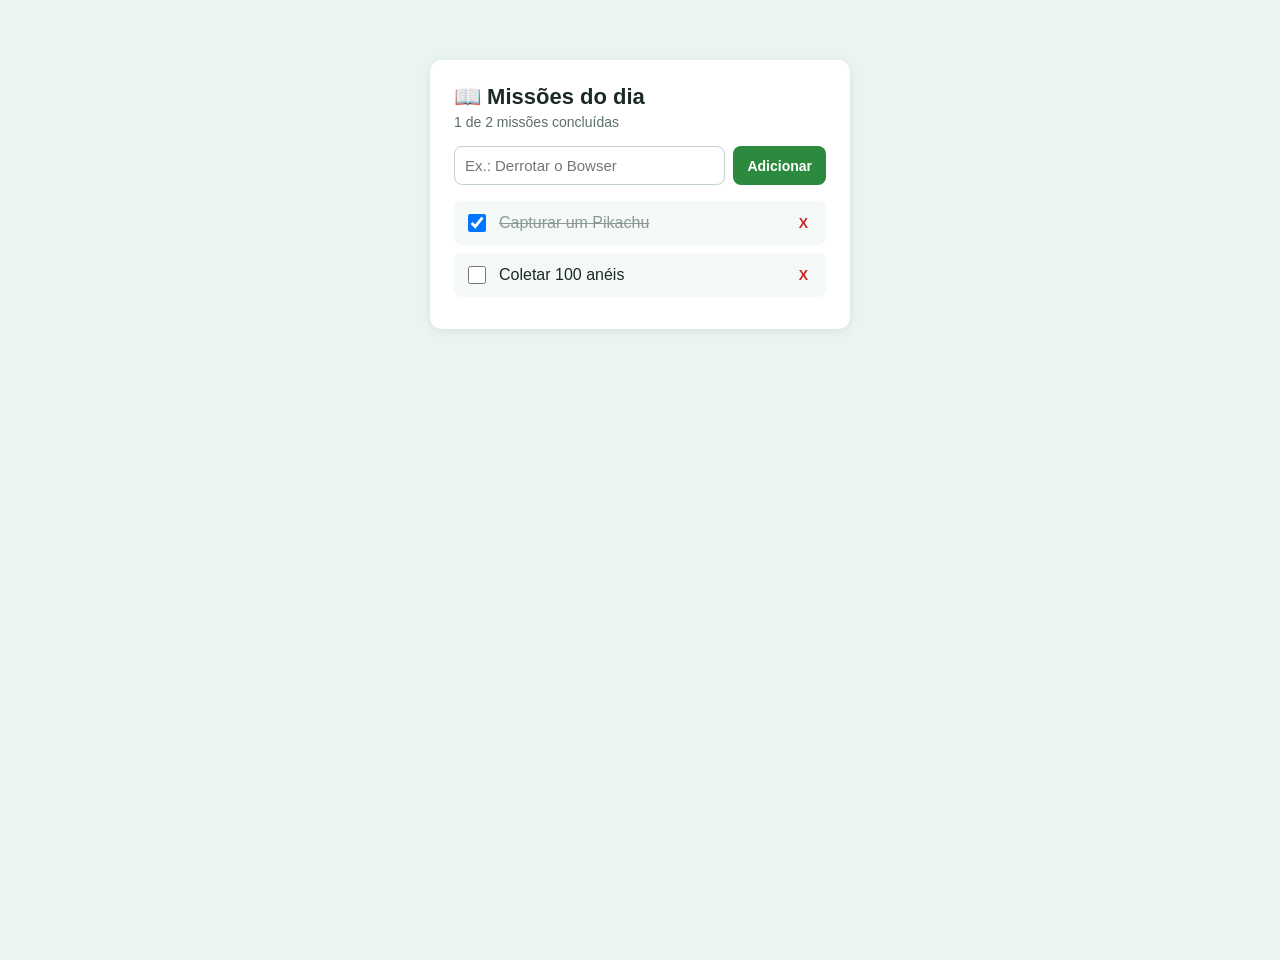
<file: app-web/index.html>
<!DOCTYPE html>
<html lang="pt-BR">
<head>
    <meta charset="UTF-8">
    <meta name="viewport" content="width=device-width, initial-scale=1.0">
    <title>App 3 - Lista de missões</title>
    <link rel="stylesheet" href="style.css">
</head>
<body>

<main class="cartao">
    <h1>📖 Missões do dia</h1>
    <p id="progresso" class="progresso">0 de 0 missões concluídas</p>

    <!-- Usamos um <form> para a missão ser adicionada também ao apertar Enter -->
    <form id="formulario" class="formulario">
        <input type="text" id="campo-missao" placeholder="Ex.: Derrotar o Bowser" autocomplete="off">
        <button type="submit">Adicionar</button>
    </form>

    <!-- A lista começa vazia. O JavaScript cria os itens aqui dentro. -->
    <ul id="lista" class="lista"></ul>

    <p id="vazio" class="vazio">Nenhuma missão ainda. Adicione a primeira!</p>
</main>

<script src="script.js"></script>
</body>
</html>
</file>
<file: app-web/style.css>
/* ===== Página ===== */
body {
    margin: 0;
    min-height: 100vh;
    display: flex;
    justify-content: center;
    align-items: flex-start;
    padding-top: 60px;
    background: #e9f5ee;
    padding-left: 16px;
    padding-right: 16px;
    font-family: Arial, Helvetica, sans-serif;
    color: #1b2a22;
}

.cartao {
    width: 100%;
    max-width: 420px;
    box-sizing: border-box;
    background: white;
    border-radius: 12px;
    padding: 24px;
    box-shadow: 0 2px 10px rgba(0, 0, 0, 0.08);
}

h1 {
    margin: 0 0 4px;
    font-size: 22px;
}

.progresso {
    margin: 0 0 16px;
    color: #5c7066;
    font-size: 14px;
}

/* ===== Formulário ===== */
.formulario {
    display: flex;
    gap: 8px;
    margin-bottom: 16px;
}

.formulario input {
    flex: 1;
    min-width: 0;
    padding: 10px;
    border: 1px solid #c3d4ca;
    border-radius: 8px;
    font-size: 15px;
}

button {
    border: none;
    border-radius: 8px;
    padding: 10px 14px;
    background: #2b8a3e;
    color: white;
    font-size: 14px;
    font-weight: bold;
    cursor: pointer;
}
button:hover {
    background: #237032;
}

/* ===== Lista ===== */
.lista {
    list-style: none;
    margin: 0;
    padding: 0;
}

.item {
    display: flex;
    align-items: center;
    gap: 10px;
    padding: 10px;
    margin-bottom: 8px;
    border-radius: 8px;
    background: #f4f8f6;
}

.item input[type="checkbox"] {
    width: 18px;
    height: 18px;
    cursor: pointer;
}

.item span {
    flex: 1;
}
/* Quando a missão está concluída, o JavaScript coloca a classe "feita" */
.item.feita span {
    text-decoration: line-through;
    color: #8a9a91;
}

.botao-remover {
    background: transparent;
    color: #c92a2a;
    padding: 4px 8px;
}

.botao-remover:hover {
    background: #fff0f0;
}

.vazio {
    margin: 0;
    text-align: center;
    color: #8a9a91;
    font-size: 14px;
}
</file>
